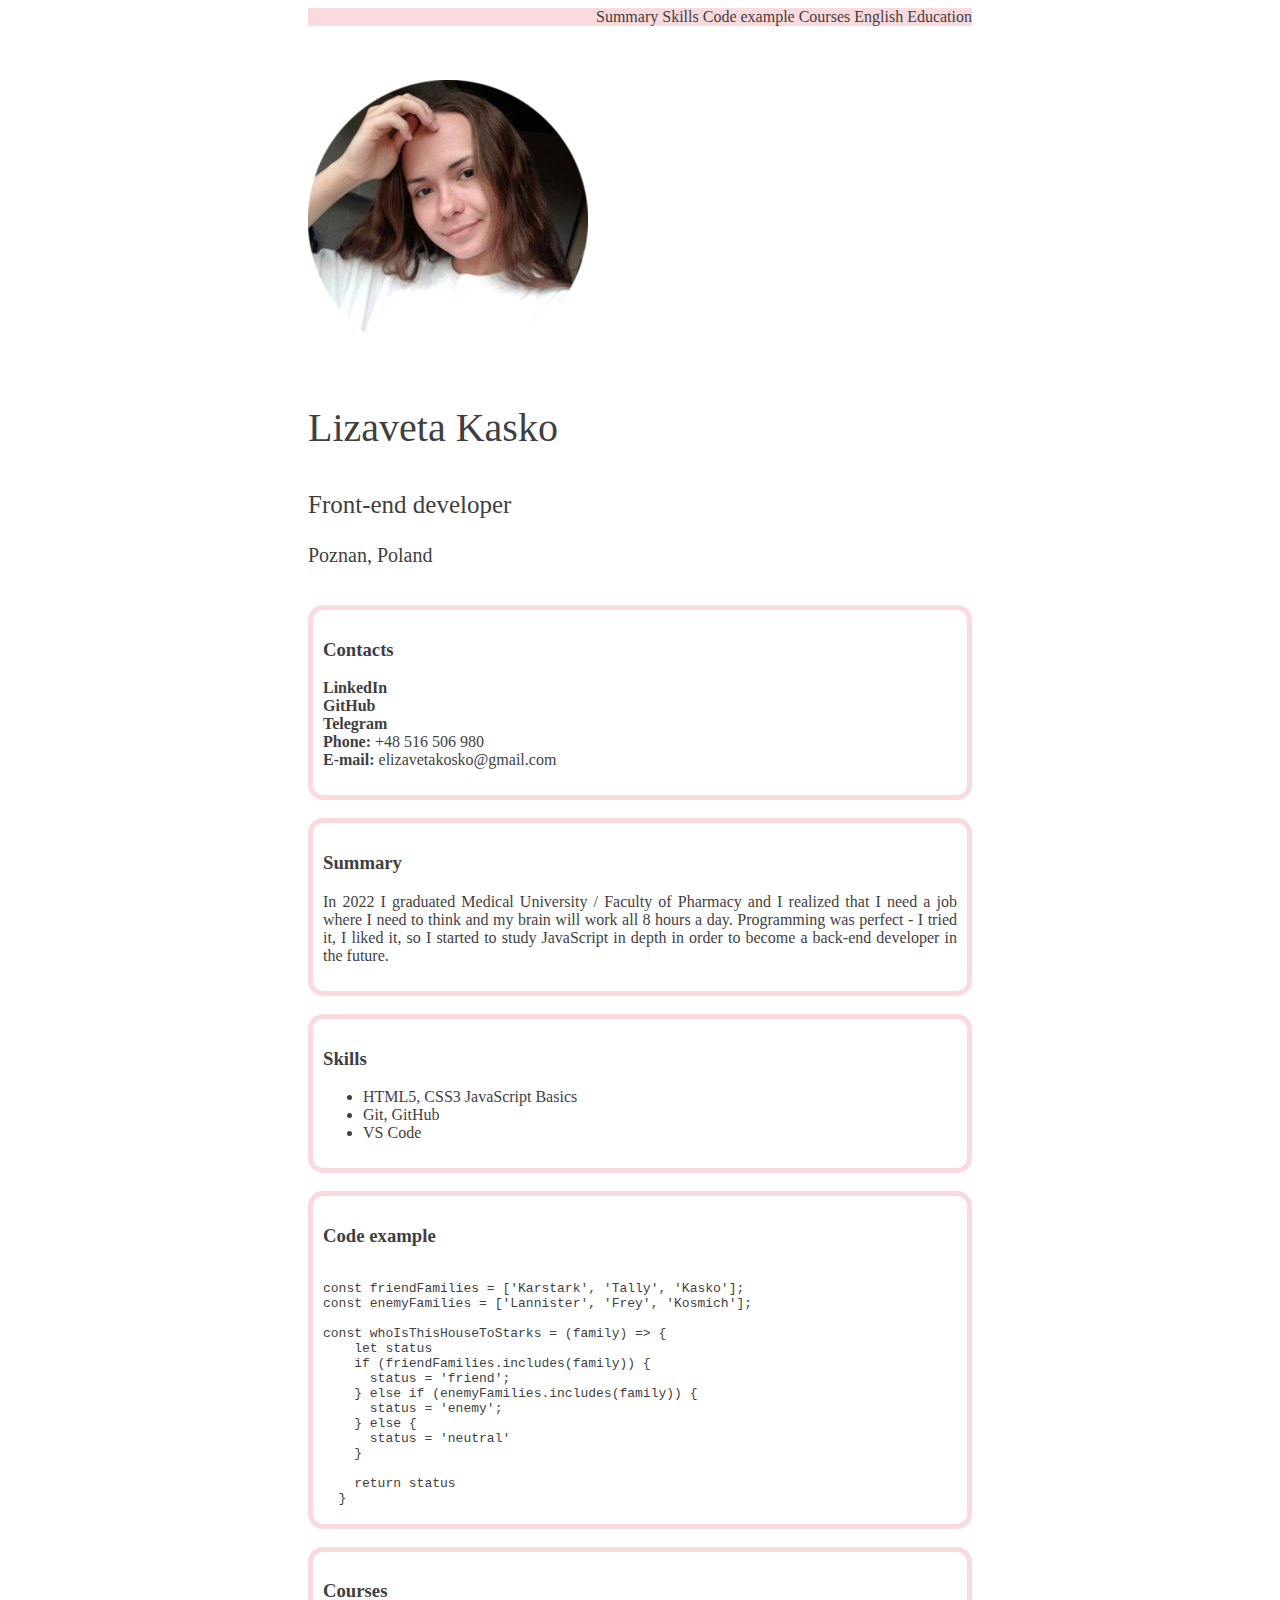
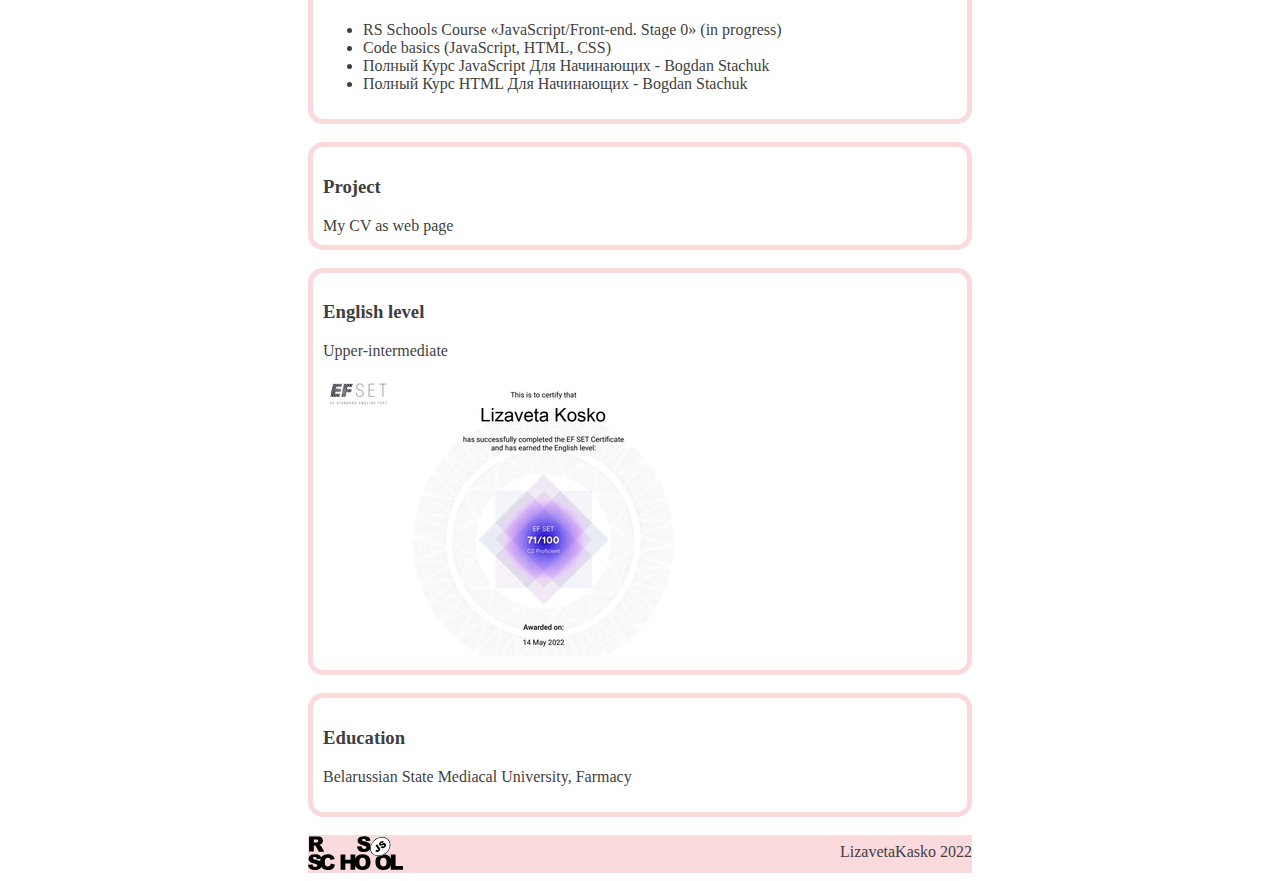
<file: index.html>
<!DOCTYPE html>
<html lang="en">
  <head>
    <meta charset="UTF-8" />
    <meta http-equiv="X-UA-Compatible" content="IE=edge" />
    <meta name="viewport" content="width=device-width, initial-scale=1.0" />
    <title>Lizaveta Kasko CV</title>
    <link
      href="https://cdn.jsdelivr.net/npm/bootstrap@5.2.3/dist/css/bootstrap.min.css"
      rel="stylesheet"
      integrity="sha384-rbsA2VBKQhggwzxH7pPCaAqO46MgnOM80zW1RWuH61DGLwZJEdK2Kadq2F9CUG65"
      crossorigin="anonymous"
    />
    <link rel="stylesheet" href="style.css" />
  </head>

  <body>
    <div class="whole-text">
      <div style="margin-left: 300px">
        <div style="margin-right: 300px">
          <div class="links">
            <header class="container" id="header">
              <a href="#summary" class="btn">Summary</a>
              <a href="#skills" class="btn">Skills</a>
              <a href="#code" class="btn">Code example</a>
              <a href="#courses" class="btn">Courses</a>
              <a href="#english" class="btn">English</a>
              <a href="#educ" class="btn">Education</a>
            </header>
          </div>

          <br />
          <br />
          <br />

          <div class="container text-center">
            <div class="row">
              <div class="col-lg-6 photo-section">
                <img src="roundme.jpg" alt="My photo" />
              </div>
              <div class="col-lg-6 name-section">
                <p>Lizaveta Kasko</p>
                <p class="position">Front-end developer</p>
                <p class="location">Poznan, Poland</p>
              </div>
            </div>
          </div>

          <br />

          <div class="contacts">
            <h3>Contacts</h3>
            <p>
              <b
                ><a
                  href="https://www.linkedin.com/in/lizavetakasko/"
                  target="_blank"
                  >LinkedIn</a
                ></b
              >
              <br />
              <b
                ><a href="https://github.com/LizavetaKasko" target="_blank"
                  >GitHub</a
                ></b
              >
              <br />
              <b
                ><a href="https://t.me/lizavetakasko" target="_blank"
                  >Telegram</a
                ></b
              >
              <br />
              <b>Phone:</b> +48 516 506 980
              <br />
              <b>E-mail:</b> elizavetakosko@gmail.com
            </p>
          </div>

          <br />

          <div class="summary">
            <h3 id="summary">Summary</h3>
            <p>
              In 2022 I graduated Medical University / Faculty of Pharmacy and I
              realized that I need a job where I need to think and my brain will
              work all 8 hours a day. Programming was perfect - I tried it, I
              liked it, so I started to study JavaScript in depth in order to
              become a back-end developer in the future.
            </p>
          </div>

          <br />

          <div class="skills">
            <h3 id="skills">Skills</h3>
            <ul>
              <li>HTML5, CSS3 JavaScript Basics</li>
              <li>Git, GitHub</li>
              <li>VS Code</li>
            </ul>
          </div>

          <br />

          <div class="code">
            <h3 id="code">Code example</h3>
            <pre class="highlight">
             <code>
const friendFamilies = ['Karstark', 'Tally', 'Kasko'];
const enemyFamilies = ['Lannister', 'Frey', 'Kosmich'];

const whoIsThisHouseToStarks = (family) => {
    let status
    if (friendFamilies.includes(family)) {
      status = 'friend';
    } else if (enemyFamilies.includes(family)) {
      status = 'enemy';
    } else {
      status = 'neutral'
    }

    return status
  }
              </code>
            </pre>
          </div>

          <br />

          <div class="courses">
            <h3 id="courses">Courses</h3>
            <ul>
              <li>
                RS Schools Course «JavaScript/Front-end. Stage 0» (in progress)
              </li>
              <li>Code basics (JavaScript, HTML, CSS)</li>
              <li>Полный Курс JavaScript Для Начинающих - Bogdan Stachuk</li>
              <li>Полный Курс HTML Для Начинающих - Bogdan Stachuk</li>
            </ul>
          </div>

          <br />
          
          <div class="projects">
            <h3 id="education">Project</h3>
            <a
              href="https://github.com/LizavetaKasko/rsschool-cv"
              target="_blank"
              >My CV as web page</a
            >
          </div>

          <br />

          <div class="english">
            <h3 id="english">English level</h3>
            <p>Upper-intermediate</p>
            <img src="english.jpg" alt="English level" />
          </div>

          <br />

          <div class="education">
            <h3 id="educ">Education</h3>
            <p>Belarussian State Mediacal University, Farmacy</p>
          </div>

          <br />

          <div class="footer">
            <footer id="footer">
              <div class="container text-center">
                <div class="row">
                  <div class="col-lg-6 logo-section">
                    <a href="https://rs.school/js/" target="_blank">
                      <img class="logo" src="logo.svg" alt="Logo"
                    /></a>
                  </div>
                  <div class="col-lg-6 github-section">
                    <div class="year">
                      <a
                        href="https://github.com/LizavetaKasko"
                        target="_blank"
                      >
                        LizavetaKasko
                      </a>
                      2022
                    </div>
                  </div>
                </div>
              </div>
            </footer>
          </div>
        </div>
      </div>
    </div>
  </body>
</html>
</file>
<file: style.css>
.summary,
.skills,
.code,
.courses,
.education,
.english,
.contacts,
.projects {
  border: 5px solid rgb(250, 218, 221);
  border-radius: 15px;
  padding: 10px 10px;
  color: #3f3f3f;
  text-align: justify;
}

.highlight {
  margin-bottom: -22px;
}

.links {
  background-color: rgb(250, 218, 221);
  color: #3f3f3f;
  text-align: end;
}

#footer {
  background-color: rgb(250, 218, 221);
  color: #3f3f3f;
  height: 38px;

  p {
    margin-bottom: 0;
  }
}

a {
  color: #3f3f3f;
  text-decoration: none;
}

.name-section {
  color: #3f3f3f;
  font-weight: 400px;
  font-size: 40px;
  align-self: center;
}

.position {
  color: #3f3f3f;
  font-weight: 400px;
  font-size: 25px;
  align-self: center;
}

.location {
  color: #3f3f3f;
  font-weight: 400px;
  font-size: 20px;
  align-self: center;
}

.github-section {
  font-size: 16px;
}

.year {
  float: right;
  padding-top: 8px;
}

.logo {
  height: 100%;
  width: 95px;
  float: left;
}
</file>
